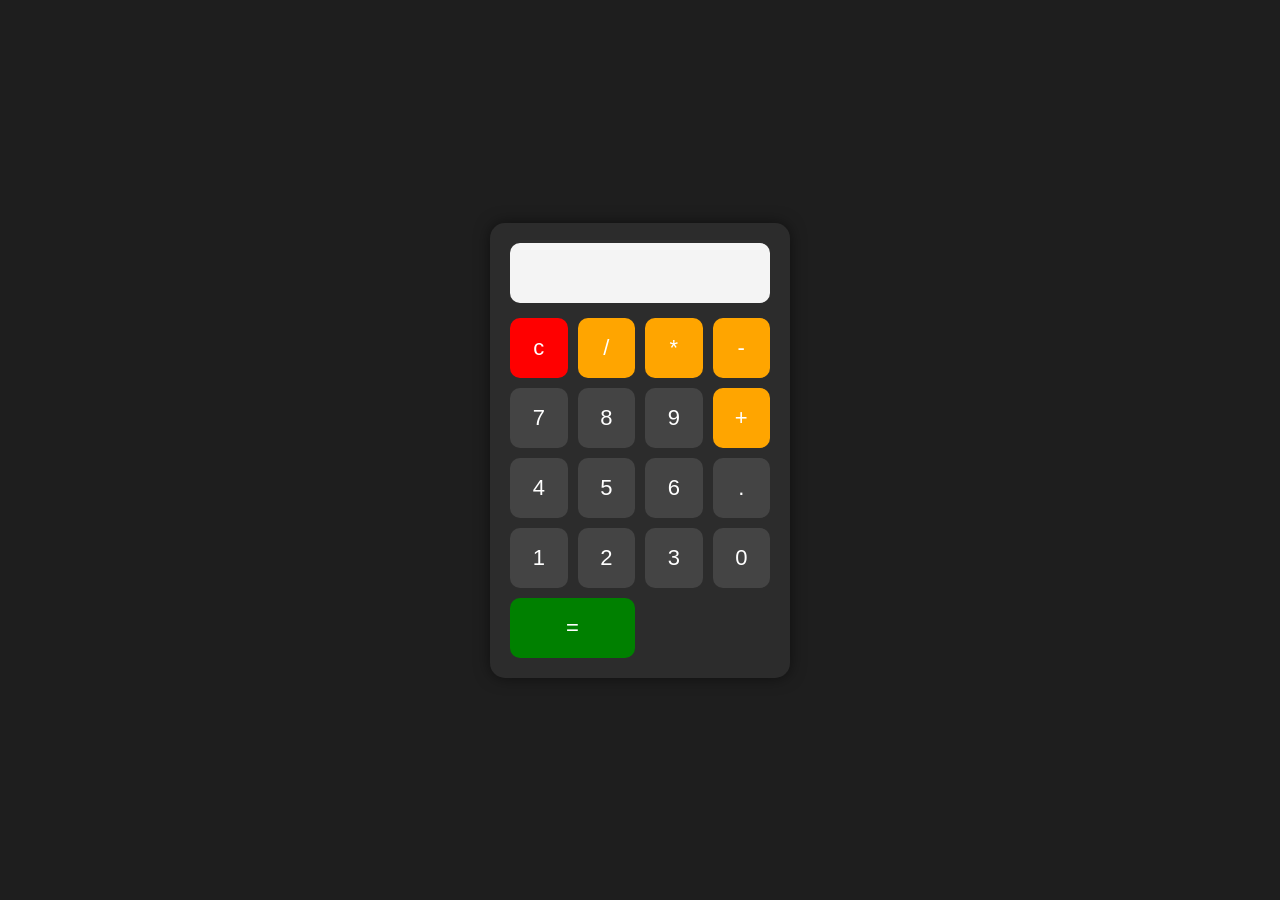
<file: index.html>
<!DOCTYPE html>
<html lang="en">

<head>
    <meta charset="UTF-8">
    <meta name="viewport" content="width=device-width, initial-scale=1.0">
    <title>Calculator</title>

    <!-- Link CSS File -->
    <link rel="stylesheet" href="style.css">
</head>

<body>

    <div class="calculator">
        <input type="text" id="display" readonly>

        <div class="buttons">
            <button class="clear" onclick="clearDisplay()">c</button>
            <button class="operator" onclick="appendValue('/')">/</button>
            <button class="operator" onclick="appendValue('*')">*</button>
            <button class="operator" onclick="appendValue('-')">-</button>

            <button class="number" onclick="appendValue('7')">7</button>
            <button class="number" onclick="appendValue('8')">8</button>
            <button class="number" onclick="appendValue('9')">9</button>
            <button class="operator" onclick="appendValue('+')">+</button>

            <button class="number" onclick="appendValue('4')">4</button>
            <button class="number" onclick="appendValue('5')">5</button>
            <button class="number" onclick="appendValue('6')">6</button>
            <button class="number" onclick="appendValue('.')">.</button>

            <button class="number" onclick="appendValue('1')">1</button>
            <button class="number" onclick="appendValue('2')">2</button>
            <button class="number" onclick="appendValue('3')">3</button>
            <button class="number" onclick="appendValue('0')">0</button>
            <button class="equal" onclick="calculate()">=</button>

        </div>
    </div>

    <!-- Link JavaScript File -->
    <script src="script.js"></script>

</body> 

</html>
</file>
<file: style.css>
*{
    margin:0;
    padding:0;
    box-sizing:border-box;
    font-family: Arial, sans-serif;
}

body{
    height:100vh;
    display:flex;
    justify-content:center;
    align-items:center;
    background:#1e1e1e;
}

.calculator{
    background:#2c2c2c;
    padding:20px;
    border-radius:15px;
    box-shadow:0 0 15px rgba(0,0,0,0.5);
    width:300px;
}

#display{
    width:100%;
    height:60px;
    border:none;
    outline:none;
    margin-bottom:15px;
    font-size:28px;
    text-align:right;
    padding:10px;
    border-radius:10px;
    background:#f4f4f4;
}

.buttons{
    display:grid;
    grid-template-columns:repeat(4,1fr);
    gap:10px;
}

button{
    height:60px;
    border:none;
    border-radius:10px;
    font-size:22px;
    cursor:pointer;
    transition:0.2s;
}

button:hover{
    opacity:0.8;
}

.number{
    background:#444;
    color:white;
}

.operator{
    background:orange;
    color:white;
}

.equal{
    background:green;
    color:white;
    grid-column:span 2;
}

.clear{
    background:red;
    color:white;
}
</file>
